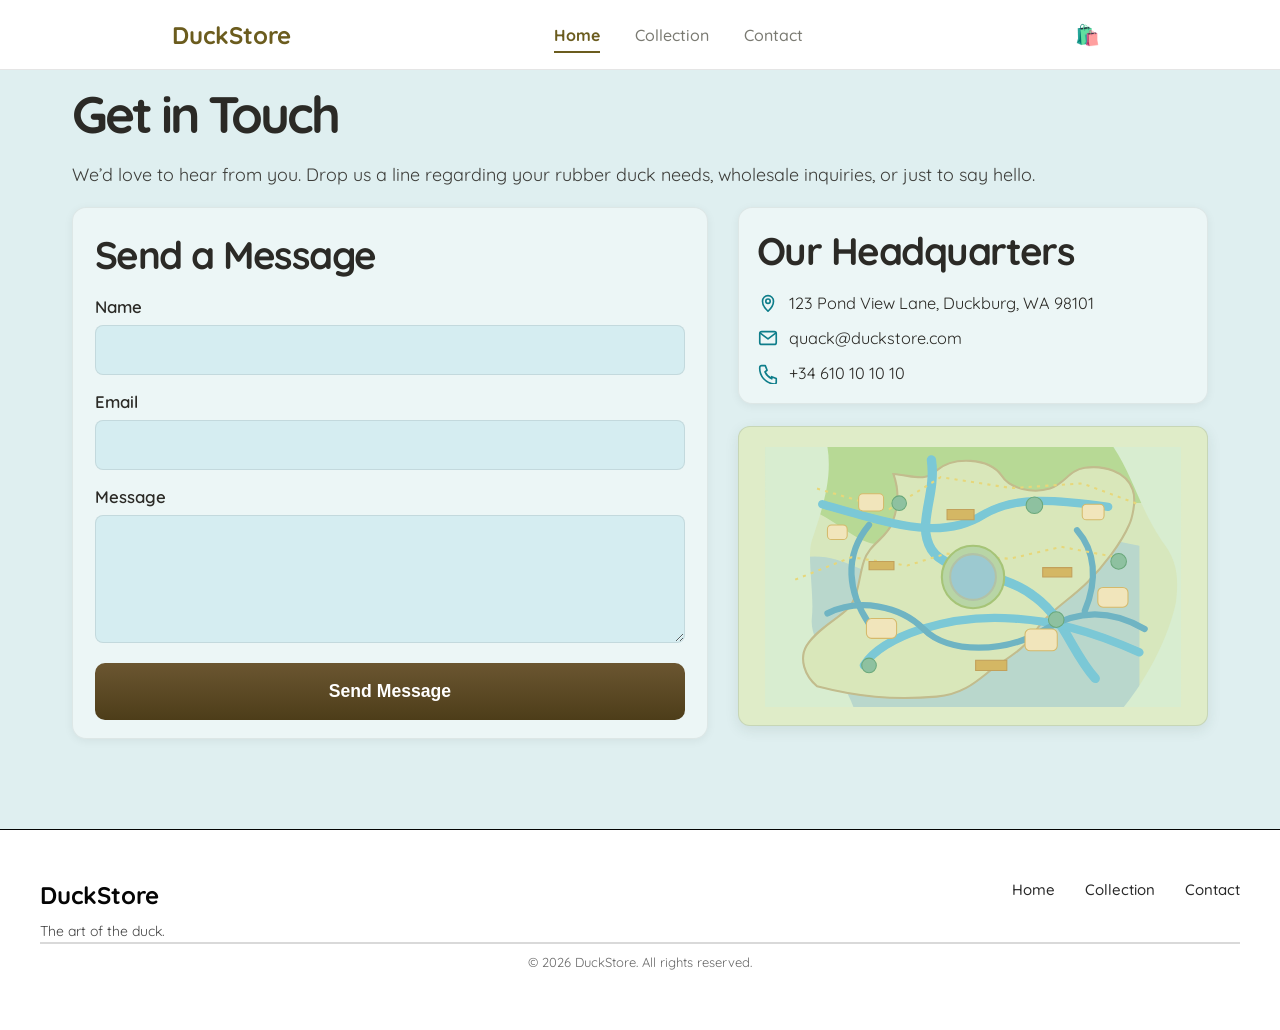
<file: pages/contacto.html>
<!DOCTYPE html>
<html lang="en">

<head>
  <meta charset="UTF-8">
  <meta name="viewport" content="width=device-width, initial-scale=1.0">
  <title>DuckStore | Contact</title>

  <link rel="preconnect" href="https://fonts.googleapis.com">
  <link rel="preconnect" href="https://fonts.gstatic.com" crossorigin>
  <link href="https://fonts.googleapis.com/css2?family=Quicksand:wght@400;500;600;700&display=swap" rel="stylesheet">
  <link rel="stylesheet" href="../css/style.css">
  <link rel="stylesheet" href="../css/contacto.css">
  <link rel="stylesheet" href="../css/header.css">
  <link rel="stylesheet" href="../css/footer.css">
</head>

<body>
 <div id="header"></div>

  <main class="contact-page">
    <section class="contact-intro">
      <h1>Get in Touch</h1>
      <p>
        We’d love to hear from you. Drop us a line regarding your rubber duck needs,
        wholesale inquiries, or just to say hello.
      </p>
    </section>

    <div class="contact-layout">
      <section class="contact-card">
        <h2>Send a Message</h2>

        <form class="contact-form">
          <label>
            <span>Name</span>
            <input type="text" name="name" aria-label="Name">
          </label>

          <label>
            <span>Email</span>
            <input type="email" name="email" aria-label="Email">
          </label>

          <label>
            <span>Message</span>
            <textarea name="message" aria-label="Message"></textarea>
          </label>

          <button type="submit" class="btn-submit">Send Message</button>
        </form>
      </section>

      <div class="contact-side">
        <section class="headquarters">
          <h2>Our Headquarters</h2>

          <ul class="headquarters__list">
            <li>
              <span class="headquarters__icon">
                <svg viewBox="0 0 24 24" aria-hidden="true">
                  <path d="M12 21s6-5.7 6-11a6 6 0 1 0-12 0c0 5.3 6 11 6 11Z" fill="none" stroke="currentColor" stroke-width="1.8" stroke-linecap="round" stroke-linejoin="round"/>
                  <circle cx="12" cy="10" r="2.4" fill="none" stroke="currentColor" stroke-width="1.8"/>
                </svg>
              </span>
              <a href="#" data-contact-type="address" data-contact-value="123 Pond View Lane, Duckburg, WA 98101">123 Pond View Lane, Duckburg, WA 98101</a>
            </li>

            <li>
              <span class="headquarters__icon">
                <svg viewBox="0 0 24 24" aria-hidden="true">
                  <rect x="3" y="5" width="18" height="14" rx="2.2" fill="none" stroke="currentColor" stroke-width="1.8"/>
                  <path d="m4 7 8 6 8-6" fill="none" stroke="currentColor" stroke-width="1.8" stroke-linecap="round" stroke-linejoin="round"/>
                </svg>
              </span>
              <a href="mailto:quack@duckstore.com">quack@duckstore.com</a>
            </li>

            <li>
              <span class="headquarters__icon">
                <svg viewBox="0 0 24 24" aria-hidden="true">
                  <path d="M5 4h4l2 5-2.3 1.8a15 15 0 0 0 7.5 7.5L16 16l5 2v4a2 2 0 0 1-2 2A17 17 0 0 1 3 6a2 2 0 0 1 2-2Z" fill="none" stroke="currentColor" stroke-width="1.8" stroke-linecap="round" stroke-linejoin="round"/>
                </svg>
              </span>
              <a href="#" data-contact-type="phone" data-contact-value="+34610101010">+34 610 10 10 10</a>
            </li>
          </ul>
        </section>

        <section class="map-card" aria-label="DuckStore map location">
          <svg viewBox="0 0 800 500" role="img" aria-label="Stylized map of Duckburg">
            <rect width="800" height="500" fill="#d7e7bd"/>
            <path d="M0 120C120 80 170 220 250 180C340 135 350 80 500 110C620 135 700 90 800 115V0H0Z" fill="#b7d995"/>
            <path d="M40 220C150 185 180 260 260 245C325 232 360 250 420 220C500 180 540 150 720 190V500H40Z" fill="#b9d7cc"/>
            <path d="M120 0C130 60 110 120 90 180C80 210 95 280 90 330C85 380 145 430 170 500H0V0Z" fill="#d8edd0"/>
            <path d="M670 0C710 60 720 120 770 190C795 225 795 260 790 300C770 390 715 470 690 500H800V0Z" fill="#d8edd0"/>
            <path d="M247 52C260 90 255 118 245 145C235 175 200 186 190 220C180 250 180 290 160 310C141 330 100 350 80 382C65 407 76 440 100 460C177 480 245 487 330 480C380 476 408 450 433 430C458 410 500 390 520 355C540 320 585 295 620 260C650 230 685 185 700 150C705 140 715 104 707 82C695 46 650 35 615 40C585 44 577 70 548 80C514 90 471 80 455 55C430 20 362 18 330 45C306 68 285 55 247 52Z" fill="#d9e7ba" stroke="#c2bc8d" stroke-width="4"/>
            <path d="M320 25C330 95 290 148 320 197C350 245 453 235 520 289C577 332 590 395 635 445" fill="none" stroke="#7bc8d6" stroke-width="18" stroke-linecap="round"/>
            <path d="M110 110C250 150 340 180 420 130C480 95 550 100 660 115" fill="none" stroke="#7bc8d6" stroke-width="16" stroke-linecap="round"/>
            <path d="M190 420C225 365 352 320 480 330C550 335 620 350 720 395" fill="none" stroke="#7bc8d6" stroke-width="16" stroke-linecap="round"/>
            <path d="M200 150C150 210 160 280 200 340" fill="none" stroke="#6fb4c3" stroke-width="12" stroke-linecap="round"/>
            <path d="M600 160C635 200 640 255 615 315" fill="none" stroke="#6fb4c3" stroke-width="12" stroke-linecap="round"/>
            <path d="M120 320C180 290 260 305 305 350C352 398 462 398 540 350C610 308 675 318 730 350" fill="none" stroke="#6fb4c3" stroke-width="12" stroke-linecap="round"/>
            <path d="M100 80L238 120L338 58L474 79L610 70L718 110" fill="none" stroke="#e7d77a" stroke-width="4" stroke-dasharray="6 10"/>
            <path d="M58 255L166 212L274 228L348 205L470 215L570 192L686 214" fill="none" stroke="#e7d77a" stroke-width="4" stroke-dasharray="6 10"/>
            <circle cx="400" cy="250" r="60" fill="#b8d5a6" stroke="#a6c477" stroke-width="4"/>
            <circle cx="400" cy="250" r="44" fill="#9cc9d0" stroke="#b2c2a7" stroke-width="4"/>
            <g fill="#f1e5bb" stroke="#d5b96a" stroke-width="2">
              <rect x="120" y="150" width="38" height="28" rx="8"/>
              <rect x="180" y="90" width="48" height="33" rx="8"/>
              <rect x="610" y="110" width="42" height="30" rx="8"/>
              <rect x="640" y="270" width="58" height="38" rx="10"/>
              <rect x="195" y="330" width="58" height="38" rx="10"/>
              <rect x="500" y="350" width="62" height="42" rx="10"/>
            </g>
            <g fill="#d4b764" stroke="#c2a05a" stroke-width="2">
              <path d="M200 220h48v16h-48z"/>
              <path d="M350 120h52v20h-52z"/>
              <path d="M534 232h56v18h-56z"/>
              <path d="M405 410h60v20h-60z"/>
            </g>
            <g fill="#8ec1a0" stroke="#6aa87b" stroke-width="2">
              <circle cx="258" cy="108" r="14"/>
              <circle cx="518" cy="112" r="16"/>
              <circle cx="560" cy="332" r="15"/>
              <circle cx="200" cy="420" r="14"/>
              <circle cx="680" cy="220" r="15"/>
            </g>
          </svg>
        </section>
      </div>
    </div>
  </main>


  <!-- =====================================================
       FOOTER
  ====================================================== -->
  <div id="footer"></div>

  <script type="module" src="../scripts/contact.js"></script>
  
</body>
</html>
</file>
<file: css/style.css>
﻿/* ==========================================================
   VARIABLES GLOBALES
========================================================== */
:root {
  --color-fondo: #d9fbf9;
  --color-texto: #2b2a26;
  --color-marron: #6b5c1e;
  --color-gris-texto: #7a7a72;
  --color-tarjeta: #ffffff;
  --color-badge-oro: #f3d36b;
  --color-badge-gris: #e7e2d4;
  --color-crema: #f4efe4; 
}

/* ==========================================================
   RESET BÁSICO
========================================================== */
* {
  margin: 0;
  padding: 0;
  box-sizing: border-box;
}

html {
  scroll-behavior: smooth;
}

body {
  font-family: "Quicksand", sans-serif;
  background-color: var(--color-fondo);
  color: var(--color-texto);
  overflow-x: hidden;
  padding-bottom: 80px;
}

a {
  text-decoration: none;
}

img {
  display: block;
  max-width: 100%;
}
/* ==========================================================
   HERO
========================================================== */
.hero {
  width: 100%;
  max-width: 1100px;
  min-height: 500px;
  margin: 0 auto;

  display: flex;
  align-items: flex-end;

  background-image:
    linear-gradient(
      to bottom,
      rgba(20, 20, 25, 0.45),
      rgba(20, 20, 25, 0.85)
    ),
    url("../assets/DuckHeroBg.jpg");

  background-size: cover;
  background-position: center;
}

.hero__overlay {
  width: 100%;
  padding: 45px 20px;
  text-align: center;
  color: #ffffff;
}

.hero__tag {
  font-size: 11px;
  font-weight: 700;
  letter-spacing: 2px;
  margin-bottom: 12px;
}

.hero__title {
  font-size: 34px;
  line-height: 1.2;
  margin-bottom: 15px;
}

.hero__text {
  max-width: 550px;
  margin: 0 auto 25px;

  font-size: 14px;
  line-height: 1.6;
}

.hero__buttons {
  display: flex;
  flex-direction: column;
  align-items: center;
  gap: 12px;
}

/* ==========================================================
   BOTONES
========================================================== */
.btn-primary,
.btn-secondary {
  display: inline-block;
  padding: 14px 24px;
  border-radius: 6px;

  font-size: 12px;
  font-weight: 700;
  letter-spacing: 1px;

  transition: 0.2s;
}

.btn-primary {
  background-color: var(--color-marron);
  color: white;
}

.btn-primary:hover {
  opacity: 0.9;
  transform: translateY(-2px);
}

.btn-secondary {
  color: white;
  border: 1px solid white;
}

.btn-secondary:hover {
  background-color: white;
  color: var(--color-texto);
}

/* ==========================================================
   INTRO
========================================================== */
.intro {
  max-width: 700px;
  margin: 0 auto;
  padding: 60px 20px;

  text-align: center;
}

.intro__title {
  font-size: 30px;
  line-height: 1.2;
  color: var(--color-marron);
  margin-bottom: 18px;
}

.intro__text {
  max-width: 500px;
  margin: 0 auto;

  font-size: 15px;
  line-height: 1.7;
  color: var(--color-gris-texto);
}

/* ==========================================================
   PRODUCTOS
========================================================== */
.products {
  width: 100%;
  max-width: 1100px;
  margin: 0 auto;

  padding: 30px 20px 60px;
}

.products__heading {
  display: flex;
  justify-content: space-between;
  align-items: flex-end;

  margin-bottom: 25px;
  gap: 15px;
}

.products__title {
  font-size: 28px;
  color: var(--color-marron);
  margin-bottom: 6px;
}

.products__subtitle {
  font-size: 14px;
  color: var(--color-gris-texto);
}

.products__link {
  color: var(--color-marron);
  font-size: 13px;
  font-weight: 700;
  white-space: nowrap;
}

/* Grid */
.products__grid {
  display: grid;
  grid-template-columns: 1fr;
  gap: 20px;
}

/* ==========================================================
   TARJETAS
========================================================== */
.card {
  background-color: var(--color-tarjeta);
  border-radius: 12px;
  padding: 18px;

  box-shadow: 0 3px 10px rgba(0, 0, 0, 0.05);

  transition: 0.2s;
}

.card:hover {
  transform: translateY(-4px);
}

.card__header {
  display: flex;
  justify-content: space-between;
  align-items: center;

  margin-bottom: 14px;
}

.card__header--right {
  justify-content: flex-end;
}

/* Botón de favoritos */
.card__like {
  border: none;
  background: transparent;

  font-size: 26px;
  line-height: 1;

  cursor: pointer;
  color: var(--color-marron);
}

/* ==========================================================
   BADGES
========================================================== */
.badge {
  padding: 5px 11px;
  border-radius: 20px;

  font-size: 10px;
  font-weight: 700;
  letter-spacing: 1px;
}

.badge--gold {
  background-color: var(--color-badge-oro);
  color: #4a3c00;
}

.badge--gray {
  background-color: var(--color-badge-gris);
  color: var(--color-gris-texto);
}

/* ==========================================================
   IMÁGENES DE PRODUCTOS
========================================================== */
.card__image-wrapper {
  min-height: 220px;
  padding: 20px;

  display: flex;
  align-items: center;
  justify-content: center;

  background-color: var(--color-crema);
  border-radius: 8px;

  margin-bottom: 16px;
}

.card__img {
  width: 100%;
  height: 180px;

  object-fit: contain;
}

/* ==========================================================
   FOOTER DE LA TARJETA
========================================================== */
.card__footer {
  display: flex;
  justify-content: space-between;
  align-items: flex-end;
  gap: 15px;
}

.card__name {
  font-size: 17px;
  font-weight: 700;
  color: var(--color-marron);

  margin-bottom: 5px;
}

.card__author {
  font-size: 12px;
  color: var(--color-gris-texto);
}

.card__price {
  font-size: 17px;
  font-weight: 700;
  color: var(--color-marron);
  white-space: nowrap;
}

/* ==========================================================
   VIEW ALL
========================================================== */
.view-all {
  display: block;
  width: fit-content;

  margin: 30px auto 0;

  padding-bottom: 4px;
  border-bottom: 2px solid var(--color-marron);

  color: var(--color-marron);
  font-size: 13px;
  font-weight: 700;
  letter-spacing: 1px;
}

/* ==========================================================
   BOTTOM NAV
========================================================== */
.bottom-nav { 
  
  position: fixed; 
  bottom: 0; 
  left: 0; 
  width: 100%; 
  display: flex; 
  justify-content: space-around; 
  align-items: center; 
  padding: 10px 15px; 
  background-color: white; 
  border-top: 1px solid #ddd; 
  z-index: 1000; 
} 

.bottom-nav__item { 
  display: flex; 
  flex-direction: column; 
  align-items: center; 
  justify-content: center; 
  gap: 4px; 
  text-decoration: none; 
  color: #777; 
  font-size: 12px; 
  min-width: 60px; 
} 

.bottom-nav__icon { 
  width: 24px; 
  height: 24px; 
} 

.bottom-nav__icon svg { 
  width: 100%; 
  height: 100%; 
  fill: none; 
  stroke: currentColor; 
  stroke-width: 2; 
  stroke-linecap: round; 
  stroke-linejoin: round; 
} 

.bottom-nav__label { 
  font-size: 12px; 
} 

.bottom-nav__item--active { 
  color: #2b2a26; 
  font-weight: bold; 
} 

/* Mobile */ 

@media (max-width: 600px) 
{ 
  .bottom-nav 
  { padding: 8px 5px; } 
  
  .bottom-nav__item 
  { min-width: 55px; } 
}


/* ==========================================================
   TABLET
========================================================== */
@media (min-width: 600px) {

  .hero {
    min-height: 580px;
  }

  .hero__title {
    font-size: 45px;
  }

  .hero__text {
    font-size: 16px;
  }

  .hero__buttons {
    flex-direction: row;
    justify-content: center;
  }

  .products__grid {
    grid-template-columns: repeat(2, 1fr);
  }

  .why__grid {
    grid-template-columns: repeat(3, 1fr);
  }

  .footer {
    padding-bottom: 100px;
  }
}

/* ==========================================================
   DESKTOP
========================================================== */
@media (min-width: 900px) {

  body {
    padding-bottom: 0;
  }

  .header {
    padding: 25px 40px;
  }

  .header__nav {
    display: flex;
  }

  .header__logo {
    font-size: 26px;
  }

  .hero {
    min-height: 650px;
  }

  .hero__overlay {
    padding-bottom: 70px;
  }

  .hero__title {
    font-size: 54px;
  }

  .intro {
    padding: 90px 20px;
  }

  .intro__title {
    font-size: 40px;
  }

  .products {
    padding: 60px 40px 90px;
  }

  .products__title {
    font-size: 36px;
  }

  .products__grid {
    grid-template-columns: repeat(3, 1fr);
  }

  .why {
    padding: 80px 40px;
  }

  .why__title {
    font-size: 36px;
  }

  .final-cta {
    min-height: 400px;
  }

  .final-cta h2 {
    font-size: 44px;
  }

  .footer {
    padding: 50px 40px;
  }

  /* La barra inferior solo aparece en móvil/tablet */
  .bottom-nav {
    display: none;
  }
}

/* ==========================================================
   RESPONSIVE: VISTA PC (Pantallas a partir de 768px)catalogo
   =========================================================*/
@media (min-width: 768px){
        .bodyc{
          max-width: none;
         }
         .header__iconx{
          display: flex;
         }
         .headerc{
          justify-content: space-between;
         }

         .bottom-navc{
          display: none;
         }
         .filters{
          display: flex;
          justify-content: space-between;
         }
         .catalog{
          display: grid;
          grid-template-columns: repeat(3,1fr);
          gap: 20px;
         }
         .catalog .btn-primary{
          grid-column: 2;
         }
        
}
</file>
<file: css/contacto.css>
:root {
  --contact-bg: #dfeff0;
  --field-bg: #d5edf1;
  --text-dark: #2b2a26;
  --shadow: rgba(0, 0, 0, 0.06);
}

* {
  box-sizing: border-box;
}

body {
  background: var(--contact-bg);
}

.contact-page {
  width: 100%;
  max-width: 480px;
  margin: 0 auto;
  padding: 0 0 95px;
}

.contact-layout,
.contact-side {
  display: block;
}

.contact-intro {
  margin: 0 auto 18px;
  padding: 12px 20px 0;
}

.contact-intro h1 {
  font-size: clamp(2.5rem, 7vw, 3.2rem);
  line-height: 1.1;
  letter-spacing: -0.06em;
  color: var(--text-dark);
  margin-bottom: 16px;
}

.contact-intro p {
  font-size: 1.05rem;
  line-height: 1.6;
  color: rgba(43, 42, 38, 0.9);
  max-width: 420px;
}

.contact-card,
.headquarters {
  background: rgba(255, 255, 255, 0.42);
  border: 1px solid rgba(110, 122, 117, 0.12);
  border-radius: 14px;
  box-shadow: 0 2px 10px var(--shadow);
  padding: 18px 16px 16px;
}

.contact-card {
  width: calc(100% - 12px);
  margin: 0 auto;
}

.contact-card h2,
.headquarters h2 {
  font-size: clamp(1.9rem, 5vw, 2.4rem);
  line-height: 1.2;
  letter-spacing: -0.04em;
  color: var(--text-dark);
  margin-bottom: 18px;
}

.contact-form {
  display: flex;
  flex-direction: column;
  gap: 16px;
}

.contact-form label {
  display: block;
}

.contact-form span {
  display: block;
  margin-bottom: 8px;
  font-size: 1.05rem;
  color: var(--text-dark);
  font-weight: 600;
}

.contact-form input,
.contact-form textarea {
  width: 100%;
  border: 1px solid rgba(66, 76, 72, 0.12);
  background: var(--field-bg);
  border-radius: 8px;
  padding: 14px 12px;
  font: inherit;
  color: var(--text-dark);
  resize: vertical;
  outline: none;
}

.contact-form textarea {
  min-height: 128px;
}

.contact-form input:focus,
.contact-form textarea:focus {
  border-color: rgba(61, 88, 82, 0.35);
  box-shadow: 0 0 0 3px rgba(95, 77, 29, 0.08);
}

.btn-submit {
  width: 100%;
  border: none;
  border-radius: 10px;
  background: linear-gradient(180deg, #6b5631 0%, #4d3d19 100%);
  color: #fff;
  padding: 18px 20px;
  font-size: 1.1rem;
  font-weight: 700;
  cursor: pointer;
}

.headquarters {
  width: calc(100% - 12px);
  margin: 20px auto 0;
}

.headquarters__list {
  list-style: none;
  display: flex;
  flex-direction: column;
  gap: 12px;
}

.headquarters__list li {
  display: flex;
  align-items: center;
  gap: 10px;
  color: var(--text-dark);
  line-height: 1.4;
  font-size: 1.02rem;
}

.headquarters__list a {
  color: var(--text-dark);
  text-decoration: none;
}

.headquarters__icon {
  width: 22px;
  height: 22px;
  display: inline-flex;
  align-items: center;
  justify-content: center;
  color: #0e7d8a;
  flex-shrink: 0;
}

.headquarters__icon svg {
  width: 22px;
  height: 22px;
  stroke: currentColor;
}

.map-card {
  width: calc(100% - 12px);
  margin: 18px auto 0;
  border-radius: 12px;
  overflow: hidden;
  border: 1px solid rgba(62, 87, 82, 0.15);
  background: #dfecc8;
  box-shadow: 0 4px 14px rgba(42, 64, 52, 0.1);
}

.map-card svg {
  display: block;
  width: 100%;
  height: 220px;
}

.bottom-nav {
  position: fixed;
  left: 0;
  right: 0;
  bottom: 0;
  display: flex;
  justify-content: space-around;
  align-items: center;
  gap: 6px;
  padding: 8px 12px 10px;
  background: rgba(255, 255, 255, 0.96);
  border-top: 1px solid rgba(54, 52, 47, 0.15);
  box-shadow: 0 -4px 16px rgba(0, 0, 0, 0.04);
  z-index: 200;
}

.bottom-nav__item {
  flex: 1;
  display: flex;
  flex-direction: column;
  align-items: center;
  justify-content: center;
  gap: 3px;
  color: #7c7b77;
  text-decoration: none;
  font-size: 0.7rem;
  font-weight: 600;
}

.bottom-nav__item--active {
  color: var(--text-dark);
}

.bottom-nav__icon {
  width: 24px;
  height: 24px;
  display: flex;
  align-items: center;
  justify-content: center;
}

.bottom-nav__icon svg {
  width: 22px;
  height: 22px;
  stroke: currentColor;
  fill: none;
  stroke-width: 1.8;
  stroke-linecap: round;
  stroke-linejoin: round;
}

@media (min-width: 600px) {
  .contact-page {
    max-width: 760px;
  }

  .contact-intro {
    padding-left: 24px;
    padding-right: 24px;
  }

  .contact-card,
  .headquarters,
  .map-card {
    width: calc(100% - 18px);
  }
}

@media (min-width: 900px) {
  body {
    padding-bottom: 0;
  }

  .contact-page {
    max-width: 1200px;
    padding-left: 32px;
    padding-right: 32px;
  }

  .contact-page {
    padding: 0 32px 40px;
  }

  .header__nav {
    display: none;
  }

  .bottom-nav {
    display: none;
  }

  .contact-layout {
    display: grid;
    grid-template-columns: minmax(0, 1.15fr) minmax(300px, 0.85fr);
    gap: 30px;
    align-items: start;
    margin-top: 12px;
  }

  .contact-side {
    display: flex;
    flex-direction: column;
    gap: 22px;
  }

  .contact-intro {
    padding-top: 16px;
    padding-left: 0;
    padding-right: 0;
  }

  .contact-intro h1 {
    font-size: clamp(3.2rem, 4vw, 4.6rem);
    margin-bottom: 18px;
  }

  .contact-intro p {
    max-width: 100%;
    font-size: 1.12rem;
  }

  .contact-card,
  .headquarters,
  .map-card {
    width: 100%;
    margin: 0;
  }

  .contact-card {
    padding: 24px 22px 18px;
    min-height: 100%;
  }

  .headquarters,
  .map-card {
    padding: 20px 18px 18px;
  }

  .map-card svg {
    height: 260px;
  }
}
</file>
<file: css/header.css>
/* ==========================================================
HEADER
========================================================== */

.header {
width: 100%;
min-height: 70px;
padding: 0 40px;

display: flex;
align-items: center;
justify-content: space-around;

background-color: #ffffff;
border-bottom: 1px solid #e5e5e5;

box-sizing: border-box;
}

/* ==========================================================
LOGO
========================================================== */

.header__logo {
color: var(--color-marron);
text-decoration: none;

font-size: 24px;
font-weight: 700;

white-space: nowrap;
}

/* ==========================================================
NAVIGATION
========================================================== */

.header__nav {
display: flex;
align-items: center;
gap: 35px;
}

.header__link {
position: relative;

color: var(--color-gris-texto);
text-decoration: none;

font-size: 16px;
font-weight: 500;

padding: 8px 0;

transition: color 0.2s ease;
}

.header__link:hover {
color: var(--color-marron);
}

.header__link--active {
color: var(--color-marron);
font-weight: 700;
}

.header__link--active::after {
content: "";

position: absolute;
left: 0;
bottom: 0;

width: 100%;
height: 2px;

background-color: var(--color-marron);
}

/* ==========================================================
ACTIONS
========================================================== */

.header__actions {
display: flex;
align-items: center;
gap: 10px;
}

/* ==========================================================
SHOPPING ICON
========================================================== */

.header__icon {
width: 42px;
height: 42px;

display: flex;
align-items: center;
justify-content: center;

color: var(--color-texto);
text-decoration: none;

font-size: 20px;

border-radius: 50%;

transition:
background-color 0.2s ease,
transform 0.2s ease;
}

.header__icon:hover {
background-color: var(--color-crema);
color: var(--color-marron);

transform: translateY(-2px);
}

/* ==========================================================
HAMBURGER
========================================================== */

.header__menu {
display: none;

width: 42px;
height: 42px;

padding: 8px;

border: none;
background: transparent;

cursor: pointer;

flex-direction: column;
align-items: center;
justify-content: center;

gap: 5px;
}

.header__menu span {
display: block;

width: 22px;
height: 2px;

background-color: var(--color-marron);

transition:
transform 0.3s ease,
opacity 0.3s ease;
}

/* ==========================================================
TABLET
========================================================== */

@media (max-width: 768px) {

.header {
padding: 0 24px;
}

.header__nav {
gap: 20px;
}

.header__link {
font-size: 15px;
}

.header__logo {
font-size: 21px;
}
}

/* ==========================================================
MOBILE
========================================================== */

@media (max-width: 600px) {

.header {
position: relative;


min-height: 65px;
padding: 0 20px;


}

.header__logo {
font-size: 22px;
}

/* Hide desktop navigation */

.header__nav {
display: none;


position: absolute;

top: 65px;
left: 0;

width: 100%;

padding: 15px 20px;

flex-direction: column;
align-items: stretch;

gap: 0;

background-color: #ffffff;

border-bottom: 1px solid #e5e5e5;

box-sizing: border-box;

z-index: 1000;


}

/* Show menu when JavaScript adds .is-open */

.header__nav.is-open {
display: flex;
}

.header__link {
width: 100%;


padding: 15px 5px;

font-size: 15px;


}

.header__link--active::after {
display: none;
}

.header__actions {
gap: 4px;
}

/* Show hamburger */

.header__menu {
display: flex;
}

/* ========================================================
HAMBURGER → X
======================================================== */

.header__menu.is-open span:nth-child(1) {
transform: translateY(7px) rotate(45deg);
}

.header__menu.is-open span:nth-child(2) {
opacity: 0;
}

.header__menu.is-open span:nth-child(3) {
transform: translateY(-7px) rotate(-45deg);
}
}

/* ==========================================================
SMALL MOBILE
========================================================== */

@media (max-width: 400px) {

.header {
padding: 0 15px;
}

.header__logo {
font-size: 20px;
}

.header__icon,
.header__menu {
width: 38px;
height: 38px;
}
}
</file>
<file: css/footer.css>
/* ==========================================================
FOOTER
========================================================== */

.footer {
width: 100%;
margin-top: 50px;

display: flex-box;
justify-content: space-around;

background-color: #ffffff;
border-top: 1px solid #040404;

box-sizing: border-box;
}

/* ==========================================================
FOOTER CONTAINER
========================================================== */

.footer__container {
width: 100%;

display: flex;
align-items: flex-start;
justify-content: space-between;

box-sizing: border-box;
}

/* ==========================================================
BRAND
========================================================== */

.footer__brand {
max-width: 300px;
}

.footer__logo {
display: inline-block;

color: #050505;
text-decoration: none;

font-size: 24px;
font-weight: 700;

margin-bottom: 10px;
}

.footer__description {
margin: 0;

color: rgba(5, 5, 5, 0.75);

font-size: 14px;
line-height: 1.6;
}

/* ==========================================================
LINKS
========================================================== */

.footer__links {
display: flex;
align-items: center;

gap: 30px;
}

.footer__links a {
color: rgba(2, 2, 2, 0.85);

text-decoration: none;

font-size: 15px;
font-weight: 500;

transition:
color 0.2s ease,
transform 0.2s ease;
}

.footer__links a:hover {
color: var(--color-marron);
transform: translateY(-2px);
}

/* ==========================================================
BOTTOM
========================================================== */

.footer__bottom {
border-top: 2px solid rgba(5, 5, 5, 0.15);

padding: 10px 20px;

text-align: center;
}

.footer__copy {

color: rgba(0, 0, 0, 0.6);

font-size: 13px;
}

/* ==========================================================
TABLET
========================================================== */

@media (max-width: 768px) {

.footer__container {
padding: 40px 24px;
}

.footer__links {
gap: 20px;
}

.footer__links a {
font-size: 14px;
}
}

/* ==========================================================
MOBILE
========================================================== */

@media (max-width: 600px) {

.footer {
margin-top: 40px;
}

.footer__container {
padding: 35px 20px;


display: flex;
flex-direction: column;

align-items: center;

text-align: center;

gap: 25px;


}

.footer__brand {
max-width: 100%;
}

.footer__logo {
font-size: 22px;
}

.footer__links {
width: 100%;


display: flex;
flex-direction: column;

gap: 15px;


}

.footer__links a {
font-size: 15px;
}

.footer__bottom {
padding: 16px 20px;
}

.footer__copy {
font-size: 12px;
line-height: 1.5;
}
}

/* ==========================================================
SMALL MOBILE
========================================================== */

@media (max-width: 400px) {

.footer__container {
padding: 30px 15px;
}

.footer__logo {
font-size: 20px;
}

.footer__description {
font-size: 13px;
}
}
</file>
